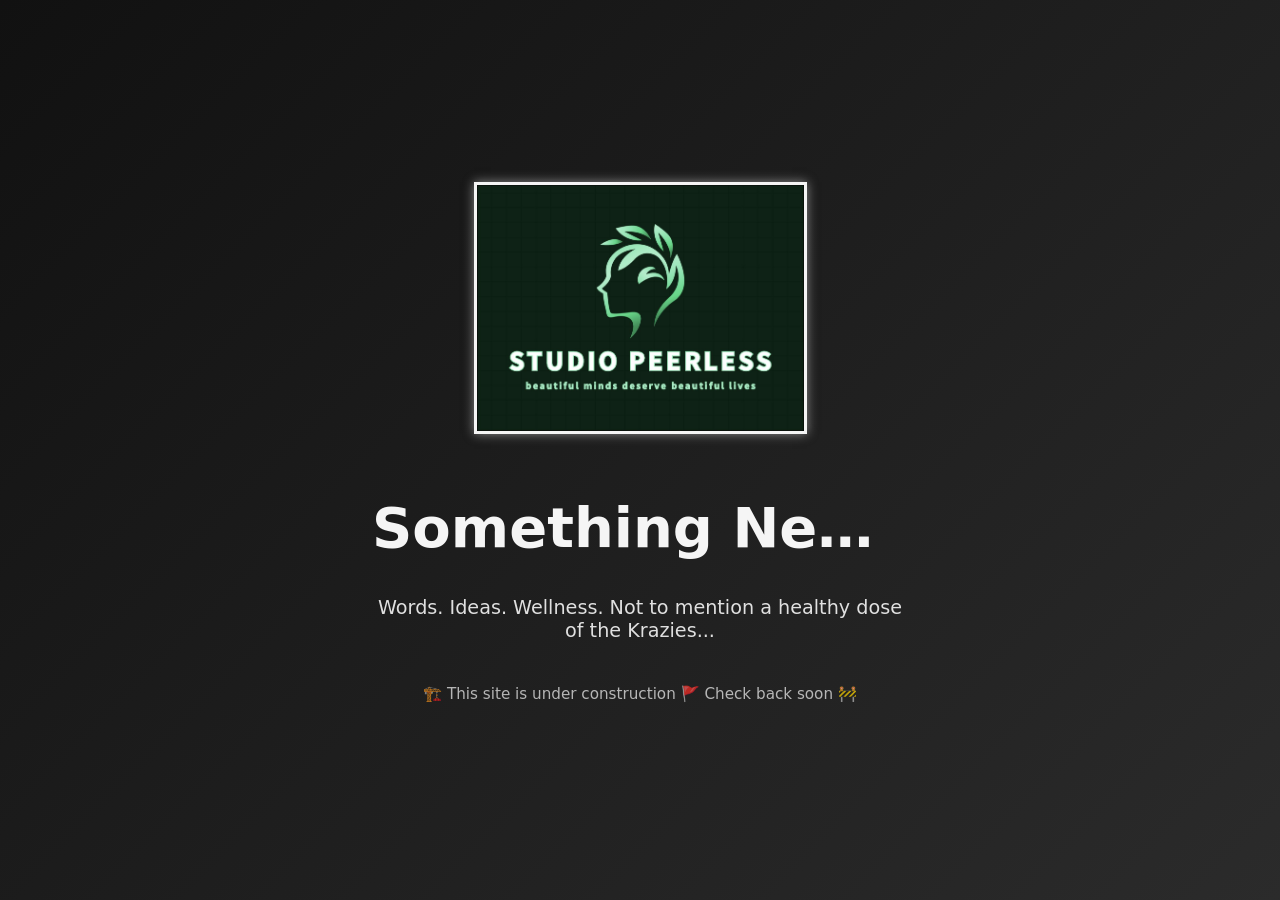
<file: asherdouglas/index.html>
<!DOCTYPE html>
<html lang="en">
<head>
  <meta charset="UTF-8">
  <meta name="viewport" content="width=device-width, initial-scale=1.0">
  <title>AsherDouglas.com | Coming Soon</title>
  <meta name="description" content="AsherDouglas.com - Words, Ideas, Wellness. Coming Soon.">
  
  <!-- Favicon -->
  <link rel="icon" href="favicon-512x512.png" type="image/png" sizes="32x32">
  <link rel="apple-touch-icon" href="favicon-512x512.png">
  <link rel="icon" type="image/png" sizes="64x64" href="favicon-64x64.png">
  <link rel="icon" type="image/png" sizes="32x32" href="favicon-64x64.png">
  <link rel="icon" type="image/png" sizes="192x192" href="favicon-192x192.png">
  <link rel="apple-touch-icon" sizes="512x512" href="favicon-512x512.png">
  
  <link rel="stylesheet" href="styles.css">
</head>
<body>
  <main class="container">
    <img src="logo.png" alt="AsherDouglas.com Logo" class="site-logo">
    <h1>Something Neuroempowering Is Coming</h1>
    <p class="tagline">
      Words. Ideas. Wellness.
      <span class="tagline-em">Not to mention a healthy dose of the Krazies...</span>
    </p>
    <p class="subtext">
      🏗️ This site is under construction 🚩 Check back soon 🚧
    </p>
  </main>
</body>
</html>
</file>
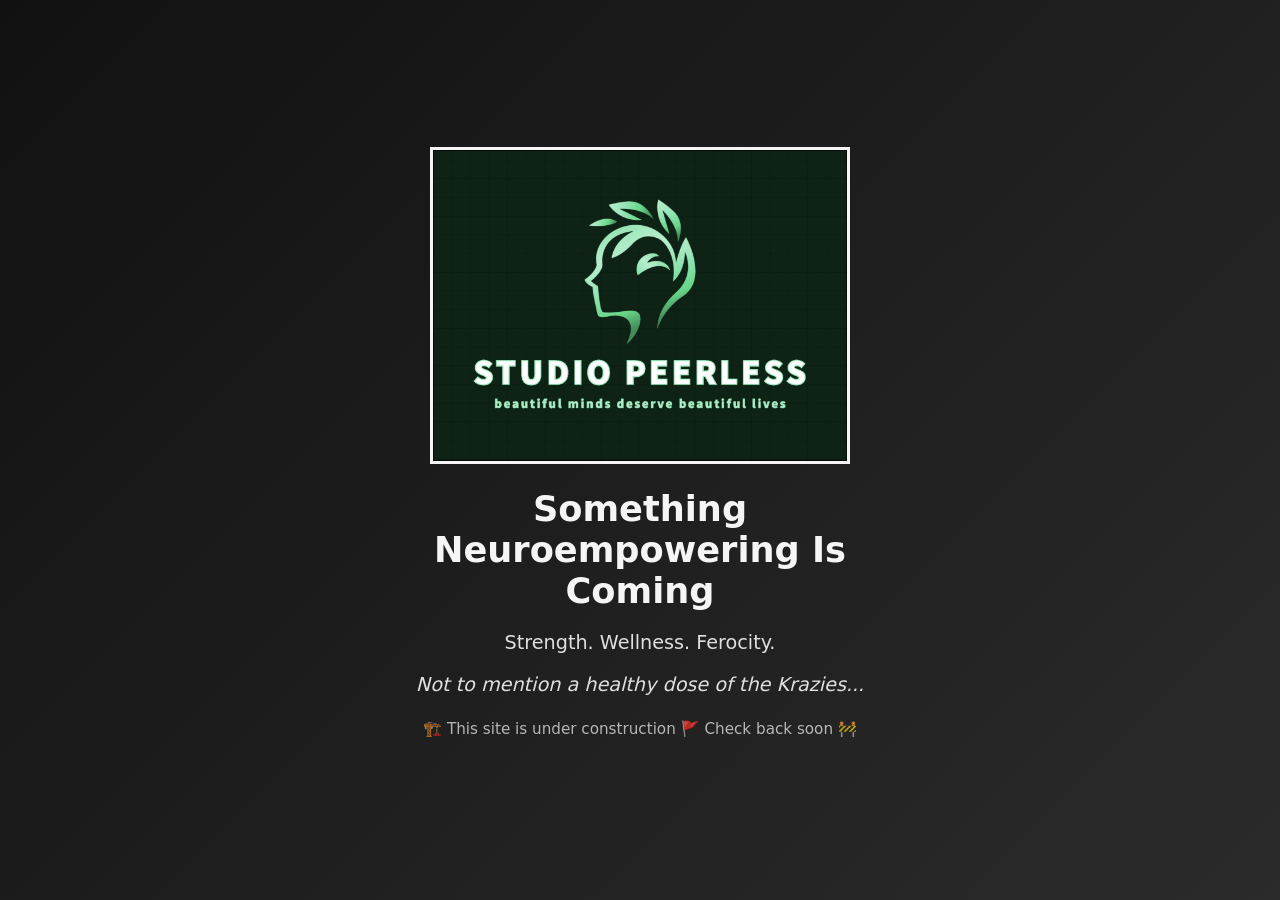
<file: krazyfit/index.html>
<!DOCTYPE html>
<html lang="en">
<head>
  <meta charset="UTF-8">
  <meta name="viewport" content="width=device-width, initial-scale=1.0">

  <link rel="icon" href="favicon.ico">

  <title>Krazy.Fit | Coming Soon</title>

  <link rel="stylesheet" href="styles.css?v=3">
</head>
<body>

  <main class="container">
    <img src="logo.png" alt="Studio Peerless Logo" class="logo">

    <h1>Something Neuroempowering Is Coming</h1>

    <p class="tagline">
      Strength. Wellness. Ferocity.
    </p>

    <p class="tagline">
      <em>Not to mention a healthy dose of the Krazies...</em>
    </p>

    <p class="subtext">
      🏗️ This site is under construction 🚩 Check back soon 🚧
    </p>
  </main>

</body>
</html>
</file>
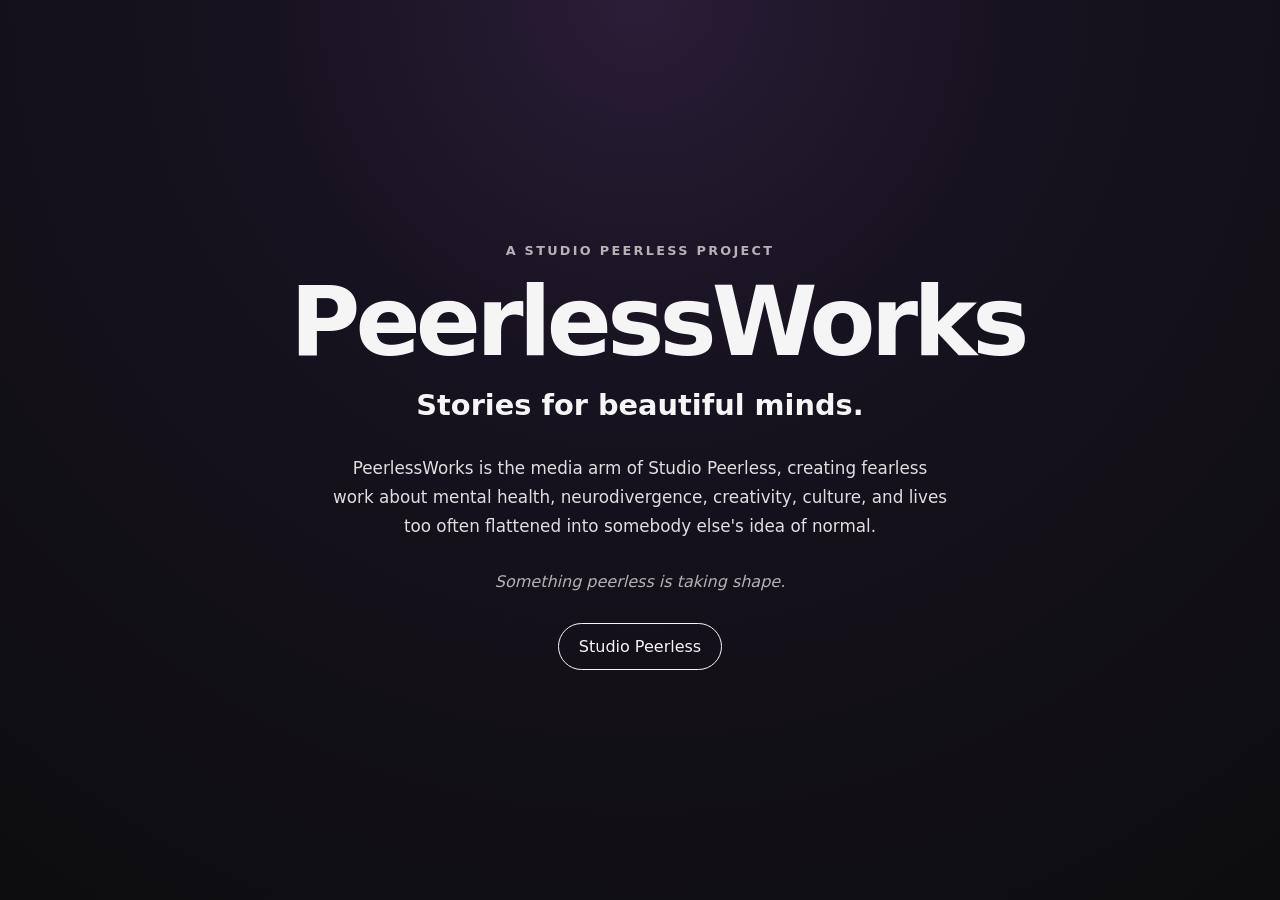
<file: peerlessworks/index.html>
<!DOCTYPE html>
<html lang="en">
<head>
    <meta charset="UTF-8">
    <meta name="viewport" content="width=device-width, initial-scale=1.0">

    <title>PeerlessWorks | Studio Peerless</title>

    <meta
        name="description"
        content="PeerlessWorks is the media arm of Studio Peerless."
    >

    <link rel="stylesheet" href="styles.css">
</head>

<body>

    <main class="container">

        <p class="eyebrow">A STUDIO PEERLESS PROJECT</p>

        <h1>PeerlessWorks</h1>

        <p class="tagline">
            Stories for beautiful minds.
        </p>

        <p class="description">
            PeerlessWorks is the media arm of Studio Peerless,
            creating fearless work about mental health,
            neurodivergence, creativity, culture, and lives
            too often flattened into somebody else's idea of normal.
        </p>

        <p class="status">
            Something peerless is taking shape.
        </p>

        <a class="button" href="https://studiopeerless.com">
            Studio Peerless
        </a>

    </main>

</body>
</html>
</file>
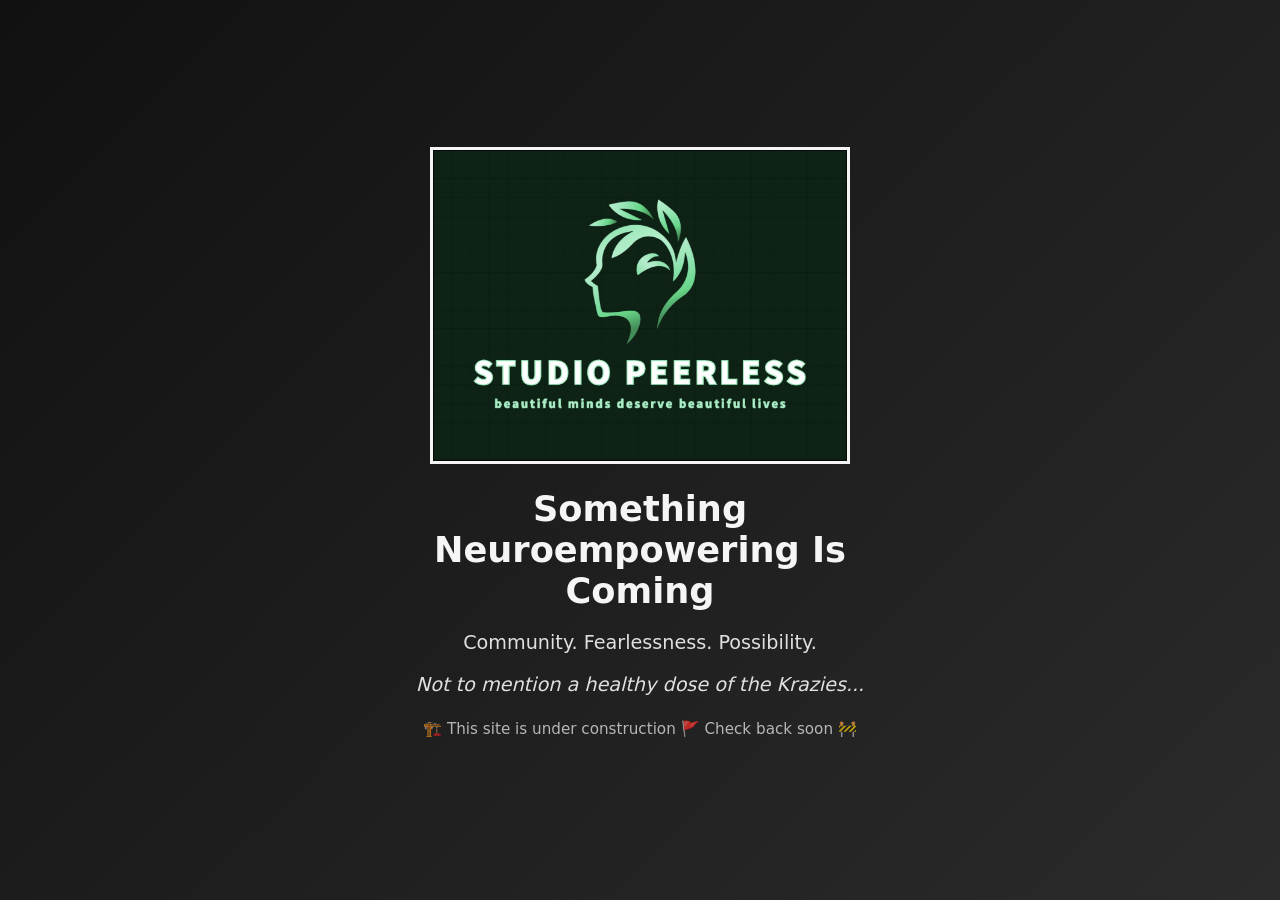
<file: studiopeerless/index.html>
<!DOCTYPE html>
<html lang="en">
<head>
  <meta charset="UTF-8">
  <meta name="viewport" content="width=device-width, initial-scale=1.0">
  <link rel="icon" href="favicon.ico">
  <title>Studio Peerless | Coming Soon</title>
  <link rel="stylesheet" href="styles.css?v=3">
</head>
<body>

  <main class="container">
    <img src="logo.png" alt="Site Logo" class="logo">

    <h1>Something Neuroempowering Is Coming</h1>

    <p class="tagline">
      Community. Fearlessness. Possibility.
    </p>

    <p class="tagline">
      <em>Not to mention a healthy dose of the Krazies...</em>
    </p>

  <p class="subtext">
    🏗️ This site is under construction 🚩 Check back soon 🚧
  </p>
</main>

</body>
</html>
</file>
<file: asherdouglas/styles.css>
* {
  box-sizing: border-box;
}

body {
  margin: 0;
  text-align: center;
  font-family: system-ui, -apple-system, BlinkMacSystemFont, sans-serif;
  background: linear-gradient(135deg, #111, #2b2b2b);
  color: #f5f5f5;
  min-height: 100vh;
  display: flex;
  align-items: center;
  justify-content: center;
}

.container {
  display: flex;
  flex-direction: column;
  align-items: center;
  text-align: center;
  max-width: 600px;
  padding: 2rem;
}

.site-logo {
  border: 3px solid currentColor;
  width: clamp(200px, 35vw, 333px); 
  height: auto;
  display: block;
  margin: 0 auto 1.5rem auto;
  box-shadow: 0 0 10px rgba(245, 245, 245, 0.5);
}

h1 {
  white-space: nowrap;
  font-size: clamp(2rem, 5vw, 3.5rem);
  max-width: 100%;
  overflow: hidden;
  text-overflow: ellipsis;
  margin-bottom: 1rem;
}

.tagline {
  font-size: 1.2rem;
  opacity: 0.9;
}

.subtext {
  font-size: 0.95rem;
  opacity: 0.7;
  margin-top: 1.5rem;
}
</file>
<file: krazyfit/styles.css>
* {
  box-sizing: border-box;
}

body {
  margin: 0;
  font-family: system-ui, -apple-system, BlinkMacSystemFont, sans-serif;
  background: linear-gradient(135deg, #111, #2b2b2b);
  color: #f5f5f5;
  min-height: 100vh;
  display: flex;
  align-items: center;
  justify-content: center;
}

.container {
  text-align: center;
  max-width: 600px;
  padding: 2rem;
}

.logo {
  width: clamp(240px, 45vw, 420px);
  max-width: 100%;
  height: auto;
  display: block;
  margin: 0 auto 1.5rem auto;
  border: 3px solid currentColor;
}

h1 {
  font-size: 2.2rem;
  margin-bottom: 1rem;
}

.tagline {
  font-size: 1.2rem;
  opacity: 0.9;
}

.subtext {
  font-size: 0.95rem;
  opacity: 0.7;
  margin-top: 1.5rem;
}
</file>
<file: peerlessworks/styles.css>
* {
    box-sizing: border-box;
}

html,
body {
    margin: 0;
    min-height: 100%;
}

body {
    min-height: 100vh;
    display: flex;
    align-items: center;
    justify-content: center;

    padding: 2rem;

    background:
        radial-gradient(
            circle at top,
            #2a1d38 0%,
            #17121f 35%,
            #0d0d0f 100%
        );

    color: #f5f5f5;

    font-family:
        system-ui,
        -apple-system,
        BlinkMacSystemFont,
        "Segoe UI",
        sans-serif;

    text-align: center;
}

.container {
    width: 100%;
    max-width: 700px;
}

.eyebrow {
    margin-bottom: 1.2rem;

    font-size: 0.8rem;
    font-weight: 700;
    letter-spacing: 0.18em;

    opacity: 0.7;
}

h1 {
    margin: 0;

    font-size:
        clamp(
            3rem,
            12vw,
            6rem
        );

    line-height: 0.95;
    letter-spacing: -0.05em;
}

.tagline {
    margin:
        1.25rem 0
        2rem;

    font-size:
        clamp(
            1.3rem,
            5vw,
            1.8rem
        );

    font-weight: 600;
}

.description {
    max-width: 620px;

    margin:
        0 auto
        1.5rem;

    font-size: 1.05rem;
    line-height: 1.7;

    opacity: 0.9;
}

.status {
    margin:
        2rem 0;

    font-style: italic;
    opacity: 0.7;
}

.button {
    display: inline-block;

    padding:
        0.8rem
        1.25rem;

    border: 1px solid currentColor;
    border-radius: 999px;

    color: inherit;

    text-decoration: none;
}

.button:hover,
.button:focus {
    background:
        rgba(
            255,
            255,
            255,
            0.08
        );
}
</file>
<file: studiopeerless/styles.css>
* {
  box-sizing: border-box;
}

body {
  margin: 0;
  font-family: system-ui, -apple-system, BlinkMacSystemFont, sans-serif;
  background: linear-gradient(135deg, #111, #2b2b2b);
  color: #f5f5f5;
  min-height: 100vh;
  display: flex;
  align-items: center;
  justify-content: center;
}

.container {
  text-align: center;
  max-width: 600px;
  padding: 2rem;
}

.logo {
  width: clamp(240px, 45vw, 420px);
  max-width: 100%;
  height: auto;
  display: block;
  margin: 0 auto 1.5rem auto;
  border: 3px solid currentColor;
}

h1 {
  font-size: 2.2rem;
  margin-bottom: 1rem;
}

.tagline {
  font-size: 1.2rem;
  opacity: 0.9;
}

.subtext {
  font-size: 0.95rem;
  opacity: 0.7;
  margin-top: 1.5rem;
}
</file>
